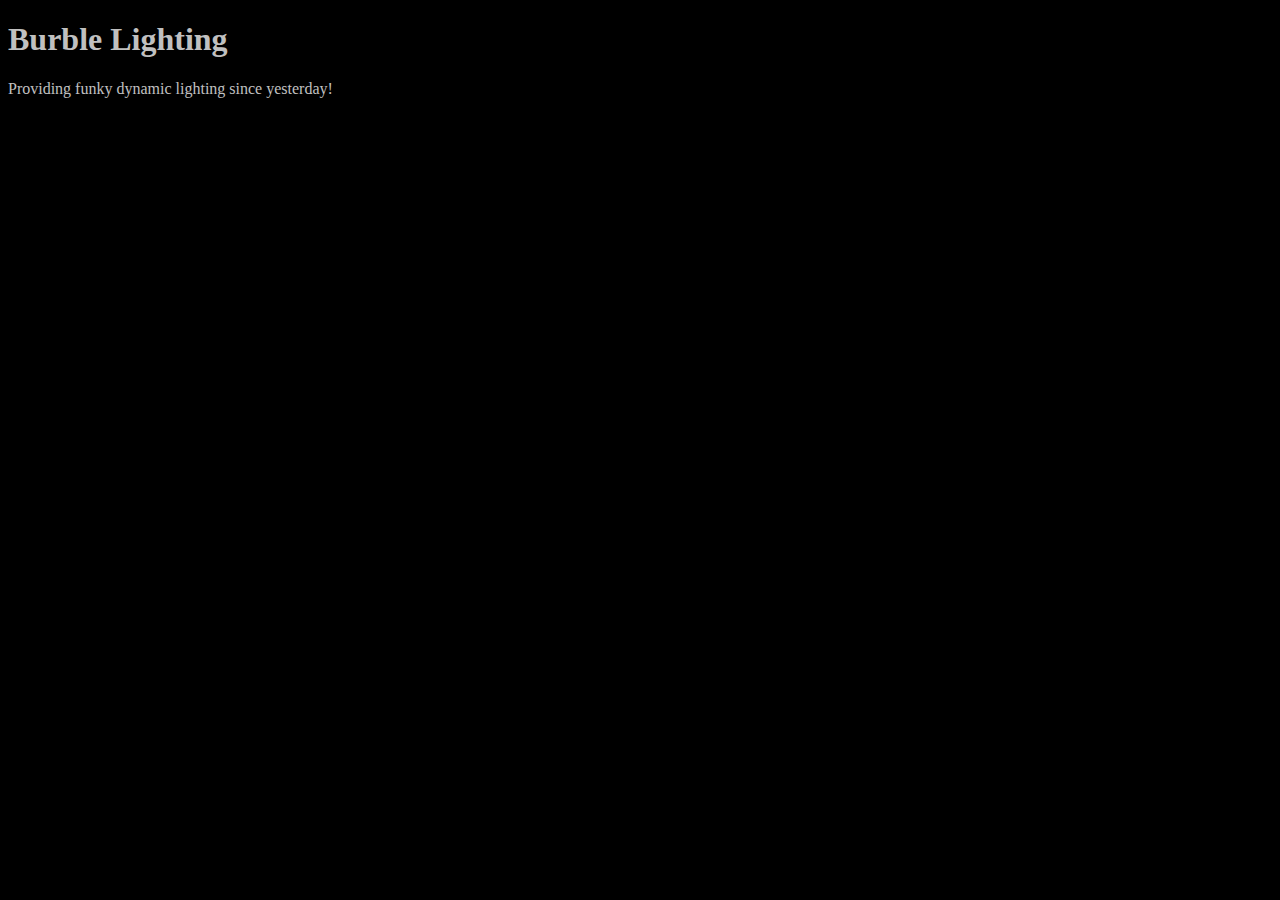
<file: unit_1/index.html>
<!DOCTYPE html>
<html>
<head>
	<title>BurbleLighting</title>
	<link rel="stylesheet" type="text/css" href="css/style.css">
</head>
<body>
	<h1>Burble Lighting</h1>
	<p>Providing funky dynamic lighting since yesterday!</p>
</body>
</html>
</file>
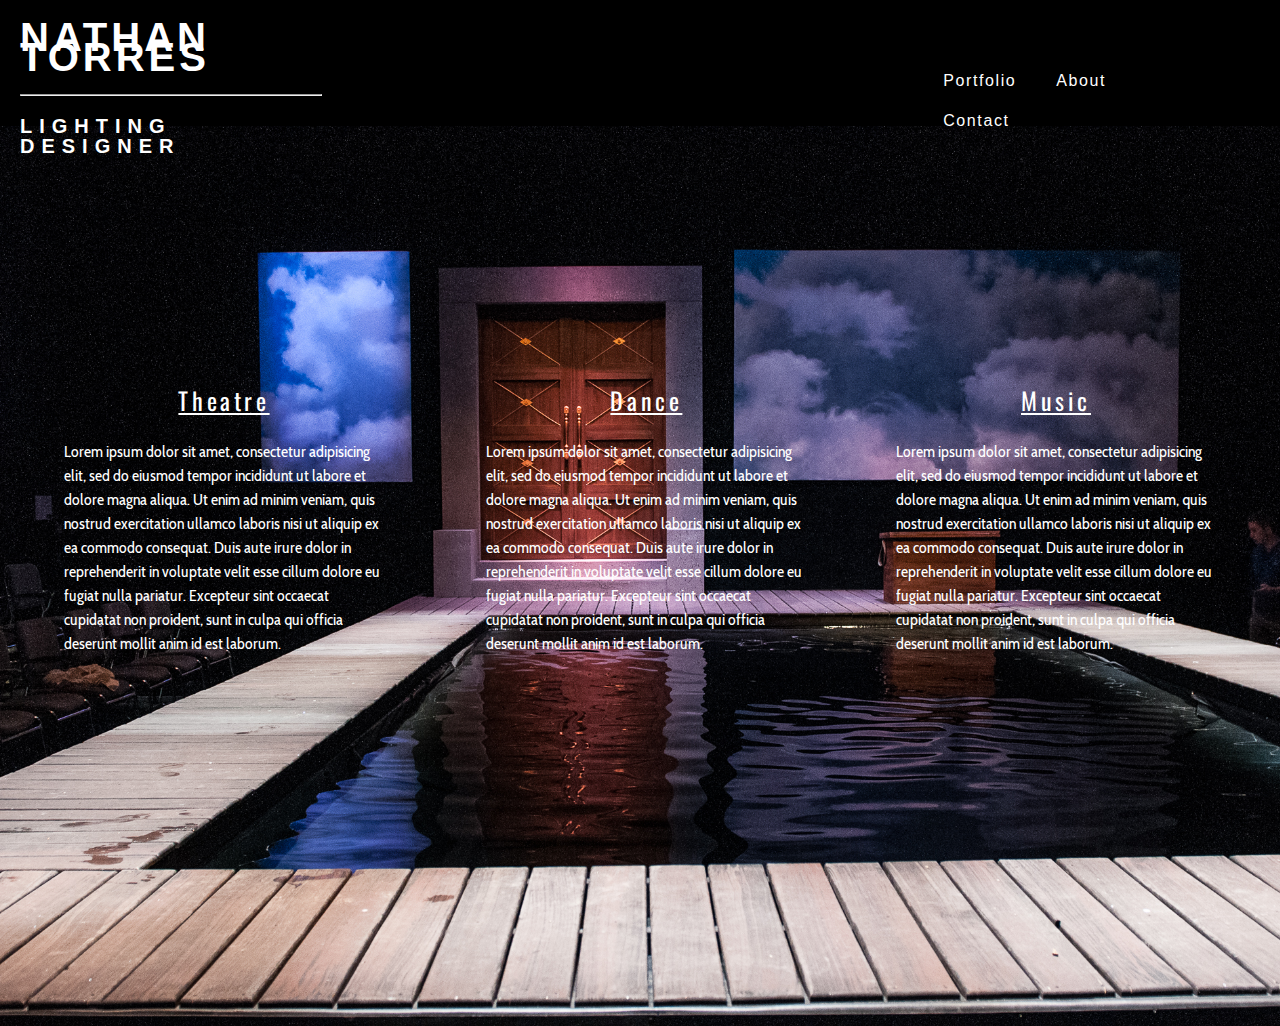
<file: unit_4/index.html>
</!DOCTYPE html>
<html>
<head>
	<title>Nathan Torres Lighting Design</title>
	<link rel="stylesheet" type="text/css" href="css/style.css">
</head>
<body>
	<header>
		<div class="logo"><h1>Nathan Torres</h1>
		<hr>
		<h3 id="ldhead">Lighting Designer</h3>
		</div>
		<nav>     
			<ul class="nav-container">
				<li><a href="#">Portfolio</a></li>
				<li><a href="#">About</a></li>
				<li><a href="mailto:nathanctorres@gmail.com">Contact</a></li>
			</ul>	
		</nav>
	</header>

	<section class="section1">
		<div class="theatre">
			<h2><a class="portlink" href="#">Theatre</a></h2>
			<p>Lorem ipsum dolor sit amet, consectetur adipisicing elit, sed do eiusmod
			tempor incididunt ut labore et dolore magna aliqua. Ut enim ad minim veniam,
			quis nostrud exercitation ullamco laboris nisi ut aliquip ex ea commodo
			consequat. Duis aute irure dolor in reprehenderit in voluptate velit esse
			cillum dolore eu fugiat nulla pariatur. Excepteur sint occaecat cupidatat non
			proident, sunt in culpa qui officia deserunt mollit anim id est laborum.</p>
		</div>
		<div class="dance">
			<h2><a class="portlink" href="#">Dance</a></h2>
			<p>Lorem ipsum dolor sit amet, consectetur adipisicing elit, sed do eiusmod
			tempor incididunt ut labore et dolore magna aliqua. Ut enim ad minim veniam,
			quis nostrud exercitation ullamco laboris nisi ut aliquip ex ea commodo
			consequat. Duis aute irure dolor in reprehenderit in voluptate velit esse
			cillum dolore eu fugiat nulla pariatur. Excepteur sint occaecat cupidatat non
			proident, sunt in culpa qui officia deserunt mollit anim id est laborum.</p>
		</div>
		<div class="music">
			<h2><a class="portlink" href="#">Music</a></h2>
			<p>Lorem ipsum dolor sit amet, consectetur adipisicing elit, sed do eiusmod
			tempor incididunt ut labore et dolore magna aliqua. Ut enim ad minim veniam,
			quis nostrud exercitation ullamco laboris nisi ut aliquip ex ea commodo
			consequat. Duis aute irure dolor in reprehenderit in voluptate velit esse
			cillum dolore eu fugiat nulla pariatur. Excepteur sint occaecat cupidatat non
			proident, sunt in culpa qui officia deserunt mollit anim id est laborum.</p>
		</div>
	</section>

	<footer>
	</footer>
</body>
</html>
</file>
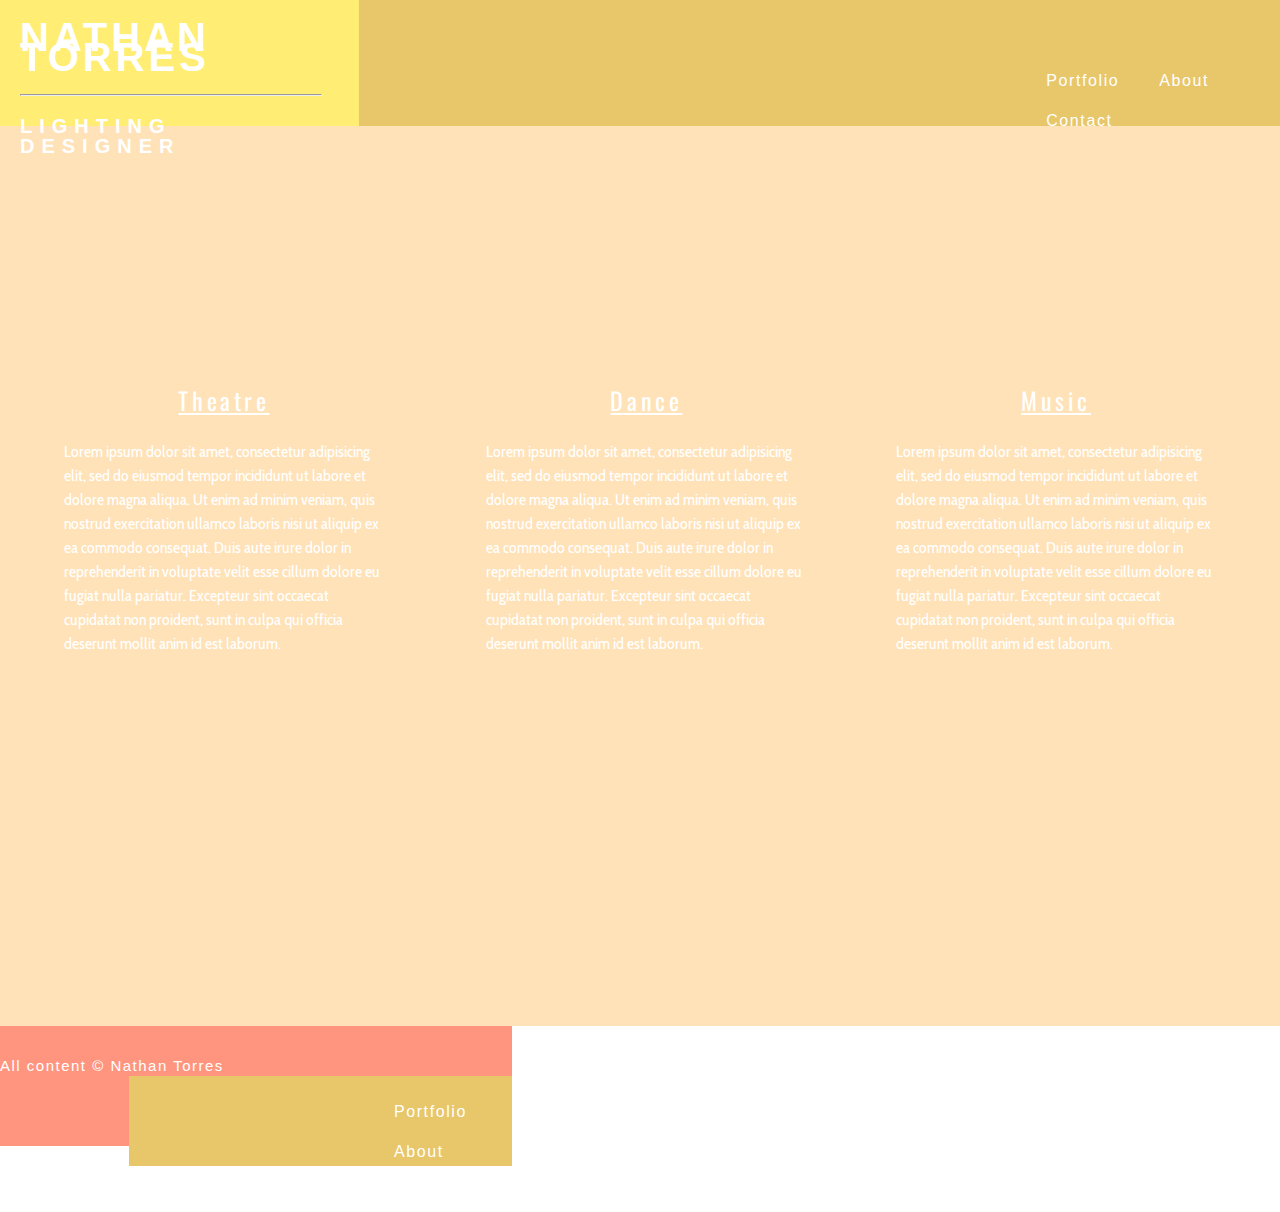
<file: unit_5/index.html>
</!DOCTYPE html>
<html>
<head>
	<title>Nathan Torres Lighting Design</title>
	<link rel="stylesheet" type="text/css" href="css/style.css">
</head>
<body>
	<header>
		<div class="logo"><h1>Nathan Torres</h1>
		<hr>
		<h3 id="ldhead">Lighting Designer</h3>
		</div>
		<nav>     
			<ul class="nav-top">
				<li><a href="#">Portfolio</a></li>
				<li><a href="#">About</a></li>
				<li><a href="mailto:nathanctorres@gmail.com">Contact</a></li>
			</ul>	
		</nav>
	</header>

	<section class="section1">
		<div class="theatre">
			<h2><a class="portlink" href="#">Theatre</a></h2>
			<p>Lorem ipsum dolor sit amet, consectetur adipisicing elit, sed do eiusmod
			tempor incididunt ut labore et dolore magna aliqua. Ut enim ad minim veniam,
			quis nostrud exercitation ullamco laboris nisi ut aliquip ex ea commodo
			consequat. Duis aute irure dolor in reprehenderit in voluptate velit esse
			cillum dolore eu fugiat nulla pariatur. Excepteur sint occaecat cupidatat non
			proident, sunt in culpa qui officia deserunt mollit anim id est laborum.</p>
		</div>
		<div class="dance">
			<h2><a class="portlink" href="#">Dance</a></h2>
			<p>Lorem ipsum dolor sit amet, consectetur adipisicing elit, sed do eiusmod
			tempor incididunt ut labore et dolore magna aliqua. Ut enim ad minim veniam,
			quis nostrud exercitation ullamco laboris nisi ut aliquip ex ea commodo
			consequat. Duis aute irure dolor in reprehenderit in voluptate velit esse
			cillum dolore eu fugiat nulla pariatur. Excepteur sint occaecat cupidatat non
			proident, sunt in culpa qui officia deserunt mollit anim id est laborum.</p>
		</div>
		<div class="music">
			<h2><a class="portlink" href="#">Music</a></h2>
			<p>Lorem ipsum dolor sit amet, consectetur adipisicing elit, sed do eiusmod
			tempor incididunt ut labore et dolore magna aliqua. Ut enim ad minim veniam,
			quis nostrud exercitation ullamco laboris nisi ut aliquip ex ea commodo
			consequat. Duis aute irure dolor in reprehenderit in voluptate velit esse
			cillum dolore eu fugiat nulla pariatur. Excepteur sint occaecat cupidatat non
			proident, sunt in culpa qui officia deserunt mollit anim id est laborum.</p>
		</div>
	</section>

	<footer>
	<div class="copyright">
		All content &copy Nathan Torres
	</div> 
	<nav>    
		<ul class="nav-bot">
			<li><a href="#">Portfolio</a></li>
			<li><a href="#">About</a></li>
			<li><a href="mailto:nathanctorres@gmail.com">Contact</a></li>
		</ul>	
	</nav>
	</footer>
</body>
</html>
</file>
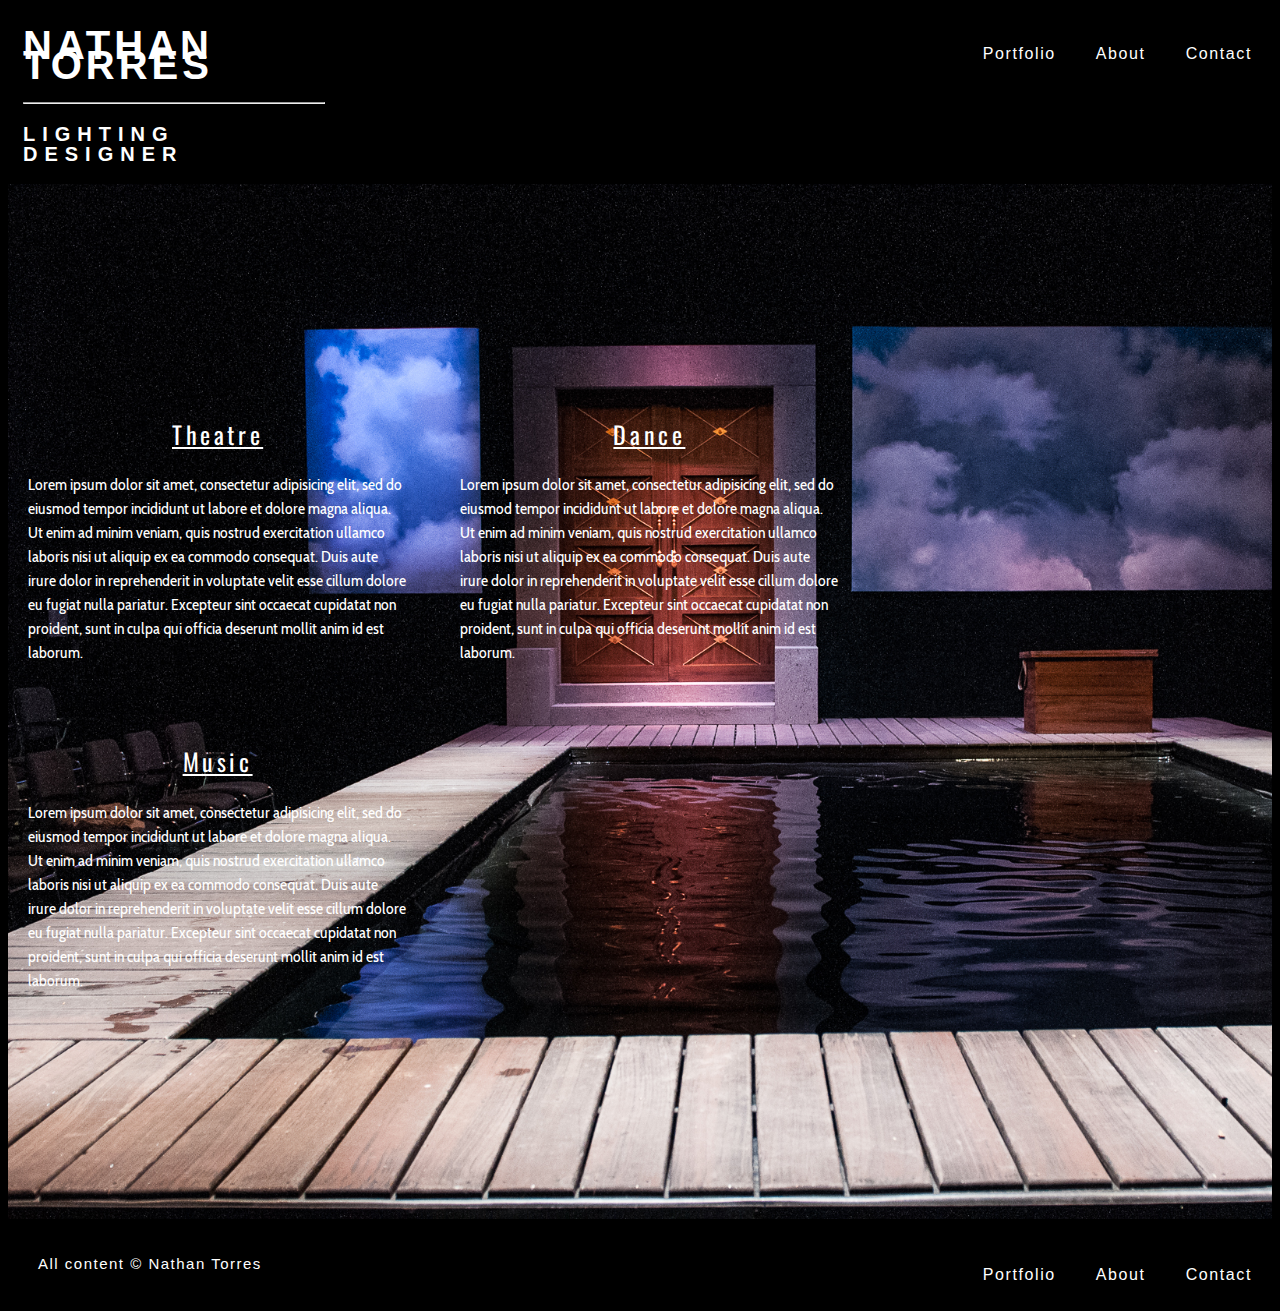
<file: unit_6/index.html>
<!DOCTYPE html>
<html>
<head>
	<title>Nathan Torres Lighting Design</title>
	<link rel="stylesheet" type="text/css" href="css/style.css">
</head>
<body>

	<div id="top" class="clearfix">
	<header>
		<div class="logo"><h1>Nathan Torres</h1>
		<hr>
		<h3 id="ldhead">Lighting Designer</h3>
		</div>
	</header>
	<nav>     
		<ul class="nav-top">
			<li><a href="mailto:nathanctorres@gmail.com">Contact</a></li>
			<li><a href="#">About</a></li>
			<li><a href="#">Portfolio</a></li>
		</ul>	
	</nav>
	</div>

	<section id="three_column" class="clearfix1">
		<div id="theatre">
			<h2><a class="desc" href="#">Theatre</a></h2>
			<p>Lorem ipsum dolor sit amet, consectetur adipisicing elit, sed do eiusmod
			tempor incididunt ut labore et dolore magna aliqua. Ut enim ad minim veniam,
			quis nostrud exercitation ullamco laboris nisi ut aliquip ex ea commodo
			consequat. Duis aute irure dolor in reprehenderit in voluptate velit esse
			cillum dolore eu fugiat nulla pariatur. Excepteur sint occaecat cupidatat non
			proident, sunt in culpa qui officia deserunt mollit anim id est laborum.</p>
		</div>
		<div id="dance">
			<h2><a class="desc" href="#">Dance</a></h2>
			<p>Lorem ipsum dolor sit amet, consectetur adipisicing elit, sed do eiusmod
			tempor incididunt ut labore et dolore magna aliqua. Ut enim ad minim veniam,
			quis nostrud exercitation ullamco laboris nisi ut aliquip ex ea commodo
			consequat. Duis aute irure dolor in reprehenderit in voluptate velit esse
			cillum dolore eu fugiat nulla pariatur. Excepteur sint occaecat cupidatat non
			proident, sunt in culpa qui officia deserunt mollit anim id est laborum.</p>
		</div>
		<div id="music">
			<h2><a class="desc" href="#">Music</a></h2>
			<p>Lorem ipsum dolor sit amet, consectetur adipisicing elit, sed do eiusmod
			tempor incididunt ut labore et dolore magna aliqua. Ut enim ad minim veniam,
			quis nostrud exercitation ullamco laboris nisi ut aliquip ex ea commodo
			consequat. Duis aute irure dolor in reprehenderit in voluptate velit esse
			cillum dolore eu fugiat nulla pariatur. Excepteur sint occaecat cupidatat non
			proident, sunt in culpa qui officia deserunt mollit anim id est laborum.</p>
		</div>
	</section>

	<div id="bottom" class="clearfix2">
	<footer>
		<div class="copyright">
			All content &copy Nathan Torres
		</div> 
	</footer>
	<nav>
		<ul class="nav-bot">
			<li><a href="mailto:nathanctorres@gmail.com">Contact</a></li>
			<li><a href="#">About</a></li>
			<li><a href="#">Portfolio</a></li>
		</ul>
	
	</nav>
	</div>
</body>
</html>
</file>
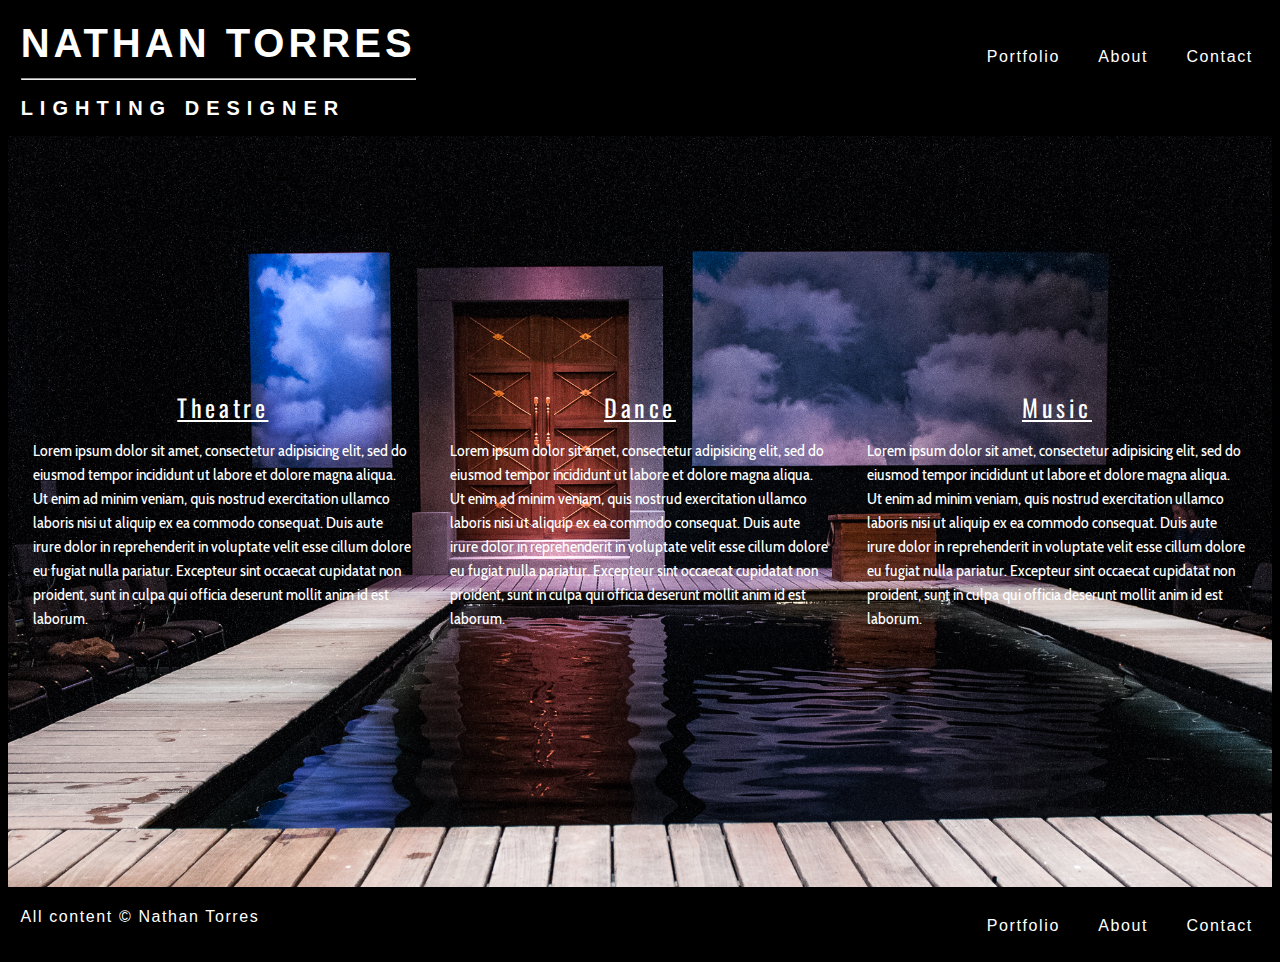
<file: unit_8/index.html>
<!DOCTYPE html>
<html>
<head>
	<title>Nathan Torres Lighting Design</title>
	<link rel="stylesheet" type="text/css" href="css/style.css">
	<meta name="viewport" content="width=device-width, initial-scale=1">
</head>
<body>

	<div id="top" class="clearfix">
	<header>
		<div class="logo"><h1>Nathan Torres</h1>
		<hr>
		<h3 id="ldhead">Lighting Designer</h3>
		</div>
	</header>
	<nav>     
		<ul class="nav-top">
			<li><a href="mailto:nathanctorres@gmail.com">Contact</a></li>
			<li><a href="#">About</a></li>
			<li><a href="#">Portfolio</a></li>
		</ul>	
	</nav>
	</div>

	<section id="three_column" class="clearfix1">
		<div id="theatre">
			<h2><a class="desc" href="#">Theatre</a></h2>
			<p>Lorem ipsum dolor sit amet, consectetur adipisicing elit, sed do eiusmod
			tempor incididunt ut labore et dolore magna aliqua. Ut enim ad minim veniam,
			quis nostrud exercitation ullamco laboris nisi ut aliquip ex ea commodo
			consequat. Duis aute irure dolor in reprehenderit in voluptate velit esse
			cillum dolore eu fugiat nulla pariatur. Excepteur sint occaecat cupidatat non
			proident, sunt in culpa qui officia deserunt mollit anim id est laborum.</p>
		</div>
		<div id="dance">
			<h2><a class="desc" href="#">Dance</a></h2>
			<p>Lorem ipsum dolor sit amet, consectetur adipisicing elit, sed do eiusmod
			tempor incididunt ut labore et dolore magna aliqua. Ut enim ad minim veniam,
			quis nostrud exercitation ullamco laboris nisi ut aliquip ex ea commodo
			consequat. Duis aute irure dolor in reprehenderit in voluptate velit esse
			cillum dolore eu fugiat nulla pariatur. Excepteur sint occaecat cupidatat non
			proident, sunt in culpa qui officia deserunt mollit anim id est laborum.</p>
		</div>
		<div id="music">
			<h2><a class="desc" href="#">Music</a></h2>
			<p>Lorem ipsum dolor sit amet, consectetur adipisicing elit, sed do eiusmod
			tempor incididunt ut labore et dolore magna aliqua. Ut enim ad minim veniam,
			quis nostrud exercitation ullamco laboris nisi ut aliquip ex ea commodo
			consequat. Duis aute irure dolor in reprehenderit in voluptate velit esse
			cillum dolore eu fugiat nulla pariatur. Excepteur sint occaecat cupidatat non
			proident, sunt in culpa qui officia deserunt mollit anim id est laborum.</p>
		</div>
	</section>

	<div id="bottom" class="clearfix2">
	<footer>
		<div class="copyright">
			All content &copy Nathan Torres
		</div> 
	</footer>
	<nav>
		<ul class="nav-bot">
			<li><a href="mailto:nathanctorres@gmail.com">Contact</a></li>
			<li><a href="#">About</a></li>
			<li><a href="#">Portfolio</a></li>
		</ul>
	
	</nav>
	</div>
</body>
</html>
</file>
<file: unit_1/css/style.css>
body {
	background-color: black;
}

h1, p {
	color: silver;
}
</file>
<file: unit_4/css/style.css>
@import url('https://fonts.googleapis.com/css?family=Cabin+Condensed|Oswald');

body {
	background-color: black;
	background-size: cover;
	line-height: 20px;
	padding: 0;
	margin: 0;
}

ul {
	list-style-type: none;
	text-align: right;
	margin-left: 70%;
	overflow: hidden;
}

li {
	float: left;
}

li a {
	display: block;
	color: white;
	text-align: center;
	padding: 10px 20px;
	text-decoration: none;
	font-family: 'Arial', serif;
	font-weight: 400;
	letter-spacing: .1em;
}

li a:hover {
	background-color: black;
	color: white;
	border-top-left-radius: 10px;
	border-bottom: 2px solid white;
}

.logo {
	position: relative;
	top: 0;
	left: 20;
	width: 20%;
	height: 100%;
	float: left;
	display: inline;
	background-color: black;
}

.nav-container {
	top: 45px;
	float: left;
	position: relative;
}

h1, h2, h3, ul, nav {
	color: white;
}

h1 {
	font-family: "Impact", Charcoal, sans-serif;
	letter-spacing: .1em;
	font-size: 2.5em;
	text-transform: uppercase;
}

h2 {
	font-family: "Arial"
}

hr {
	width: 300px;
	margin-left: 0;
	margin-right: auto;
	padding-bottom: -1;
}

#ldhead {
	text-transform: uppercase;
	font-family: "Trebuchet MS", "Helvetica", sans-serif;
	font-size: 20px;
	letter-spacing: .35em;
}

nav {
	text-align: center;
	height: 100%;
	width: 70%;
	position: relative;
	float: left;
	display: block;
}

header {
	width: 100%;
	height: 14%;
	background-color: black;
	left: 0;
}

.section1 {
	width: 100%;
	height: 100%;
	background-repeat: no-repeat;
	background-size: cover;
	background-image: url("images/homebackground.jpg");
}

.theatre {
	position: absolute;
	left: 5%;
	top: 40%;
	right: 5%;
	width: 25%;
	text-align: block;
}

.dance {
	position: absolute;
	left: 38%;
	top: 40%;
	right: 5%;
	width: 25%;
	text-align: block;
}

.music {
	position: absolute;
	left: 70%;
	top: 40%;
	right: 5%;
	width: 25%;
	text-align: block;
}

h2 a:hover {
	color: red;
}

h2 a {
	display: block;
	color: white;
	text-align: center;
	padding: 10px 20px;
	text-decoration: underline;
	font-family: "Oswald";
	font-weight: 400;
	letter-spacing: .1em;
}

.portlink {
	text-align: center;
	font-family: "Oswald"; 
	font-size: 1em;
	letter-spacing: .15em;
}

p {
	color: white;
	font-family: "Cabin Condensed";
	font-weight: 300;
	line-height: 1.5em;
}
</file>
<file: unit_5/css/style.css>
@import url('https://fonts.googleapis.com/css?family=Cabin+Condensed|Oswald');

body {
	background-size: cover;
	line-height: 20px;
	padding: 0;
	margin: 0;
}

ul {
	list-style-type: none;
	text-align: right;
	margin-left: 70%;
	overflow: hidden;
}

li {
	float: left;
}

li a {
	display: block;
	color: white;
	text-align: center;
	padding: 10px 20px;
	text-decoration: none;
	font-family: 'Arial', serif;
	font-weight: 400;
	letter-spacing: .1em;
}

li a:hover {
	background-color: black;
	color: white;
	border-top-left-radius: 10px;
	border-bottom: 2px solid white;
}

.logo {
	position: relative;
	top: 0;
	left: 20;
	width: 20%;
	height: 100%;
	float: left;
	display: inline;
	background-color: #FFED74;
	
}

.nav-top {
	top: 45px;
	float: left;
	position: relative;

}

h1, h2, h3, ul, nav {
	color: white;
}

h1 {
	font-family: "Impact", Charcoal, sans-serif;
	letter-spacing: .1em;
	font-size: 2.5em;
	text-transform: uppercase;
}

h2 {
	font-family: "Arial"
}

hr {
	width: 300px;
	margin-left: 0;
	margin-right: auto;
	padding-bottom: -1;
}

#ldhead {
	text-transform: uppercase;
	font-family: "Trebuchet MS", "Helvetica", sans-serif;
	font-size: 20px;
	letter-spacing: .35em;
}

nav {
	background-color: #E8C66A;
	text-align: center;
	height: 100%;
	width: 70%;
	position: relative;
	float: right;
	padding-right: 25;
}

header {
	background-color: #FFED74;
	width: 100%;
	height: 14%;
	left: 0;
}

.section1 {
	width: 100%;
	height: 100%;
	background-repeat: no-repeat;
	background-size: cover;
	background-color: #FFE2B8;
}

.theatre {
	position: absolute;
	left: 5%;
	top: 40%;
	right: 5%;
	width: 25%;
	text-align: block;
}

.dance {
	position: absolute;
	left: 38%;
	top: 40%;
	right: 5%;
	width: 25%;
	text-align: block;
}

.music {
	position: absolute;
	left: 70%;
	top: 40%;
	right: 5%;
	width: 25%;
	text-align: block;
}

h2 a:hover {
	color: red;
}

h2 a {
	display: block;
	color: white;
	text-align: center;
	padding: 10px 20px;
	text-decoration: underline;
	font-family: "Oswald";
	font-weight: 400;
	letter-spacing: .1em;
}

.portlink {
	text-align: center;
	font-family: "Oswald"; 
	font-size: 1em;
	letter-spacing: .15em;
}

p {
	color: white;
	font-family: "Cabin Condensed";
	font-weight: 300;
	line-height: 1.5em;
}
footer {
	background-color: #FF957E;
	padding-top: 30;
	position: relative;
	left: 0;
	width: 40%;
	height: 10%;
	float: left;
	display: inline;
}
.copyright {
	left: 20;
	color: white;
	font-family: "Arial", "Helvetica", sans-serif;
	font-size: 15px;
	letter-spacing: .10em;
}

.nav-bot {
	float: right;
	top: 0;

}
</file>
<file: unit_6/css/style.css>
@import url('https://fonts.googleapis.com/css?family=Cabin+Condensed|Oswald');

body {
	background-size: cover;
	background-color: black;
	line-height: 20px;

}

ul {
	list-style-type: none;
	text-align: right;
	overflow: hidden;
}

li {
	float: right;
}

li a {
	display: block;
	color: white;
	text-align: center;
	padding: 10px 20px;
	text-decoration: none;
	font-family: 'Arial', serif;
	font-weight: 400;
	letter-spacing: .1em;
}

li a:hover {
	background-color: black;
	color: white;
	border-top-left-radius: 10px;
	border-bottom: 2px solid white;
}

#top {
	background-color: ;
}

header {
padding-left: 15px;
padding-bottom: 10px;
}

.logo {
	width: 25%;
	float: left;
	background-color: black;
}

#ldhead {
	text-transform: uppercase;
	font-family: "Trebuchet MS", "Helvetica", sans-serif;
	font-size: 20px;
	letter-spacing: .35em;
}

.nav-top {
	width: %;
	float: right;
	top: 50;
	background-color: black;
}

.clearfix:after {
	visibility: hidden;
	display: block;
	font-size: 0;
	content: " " ;
	clear: both;
	height: 0;
}

h1, h2, h3, ul, nav {
	color: white;
}

h1 {
	font-family: "Impact", Charcoal, sans-serif;
	letter-spacing: .1em;
	font-size: 2.5em;
	text-transform: uppercase;
}

h2 {
	font-family: "Arial"
}

hr {
	width: 300px;
	margin-left: 0;
	margin-right: auto;
	padding-bottom: -1;
}
	
#three_column {
background-color: #FFB7CF;
background-repeat: no-repeat;
background-size: cover;
background-image: url("images/homebackground.jpg");
padding-bottom: 190px;
padding-top: 190px;
}

#theatre {
	padding: 20px;
	float: left;
	width: 30%;
	margin-right: 1%
}

#dance {
	padding: 20px;
	float: left;
	width: 30%;
	margin-right: 1%
}

#music {
	padding: 20px;
	float: left;
	width: 30%;
}

.clearfix1:after {
	visibility: hidden;
	display: block;
	font-size: 0;
	content: " ";
	clear: both;
	height: 0;
}	

h2 a:hover {
	color: red;
}

h2 a {
	display: block;
	color: white;
	text-align: center;
	padding: 10px 20px;
	text-decoration: underline;
	font-family: "Oswald";
	font-weight: 400;
	letter-spacing: .1em;
}

.desc {
	text-align: center;
	font-family: "Oswald"; 
	font-size: 1em;
	letter-spacing: .15em;
}

p {
	color: white;
	font-family: "Cabin Condensed";
	font-weight: 300;
	line-height: 1.5em;
}

footer {
	padding-top: 20px;
	padding-left: 15px;	
}

.copyright {
	background-color: black;
	color: white;
	width: 20%;
	float: left;
	font-family: "Arial", "Helvetica", sans-serif;
	font-size: 15px;
	letter-spacing: .10em;
	padding: 15px;	
}

.nav-bot {
	float: right;
	background-color: black;
}
</file>
<file: unit_8/css/style.css>
@import url('https://fonts.googleapis.com/css?family=Cabin+Condensed|Oswald');

body {
	background-size: cover;
	background-color: black;
	line-height: 100%;
	font-size: 16px;

}

ul {
	list-style-type: none;
	text-align: right;
	overflow: hidden;
}

li {
	float: right;
}

li a {
	display: block;
	color: white;
	text-align: center;
	padding: .75em 1.2em;
	text-decoration: none;
	font-family: 'Arial', serif;
	font-size: 1em;
	font-weight: 400;
	letter-spacing: .1em;
	background-color: black;
}

li a:hover {
	background-color: black;
	color: red;
	border-top-left-radius: 10px;
	border-bottom: 2px solid white;
}

#top {
	background-color: black;
}

header {
padding-left: 1%;
padding-bottom: 1%;
}

.logo {
	
	float: left;
	background-color: black;
}

#ldhead {
	text-transform: uppercase;
	font-family: "Trebuchet MS", "Helvetica", sans-serif;
	font-size: 1.25em;
	letter-spacing: .35em;
}

.nav-top {
	width: %;
	float: right;
	top: 50;
	background-color: black;
}

.clearfix:after {
	visibility: hidden;
	display: block;
	font-size: 0;
	content: " " ;
	clear: both;
	height: 0;
}

h1, h2, h3, ul, nav {
	color: white;
}

h1 {
	font-family: "Impact", Charcoal, sans-serif;
	letter-spacing: .1em;
	font-size: 2.5em;
	text-transform: uppercase;
	font-size: 2.5em;
}

h2 {
	font-family: "Arial"
}

h3 {
	font-size: 1.5em;
}
	
#three_column {
background-color: #FFB7CF;
background-repeat: no-repeat;
background-size: cover;
background-image: url("images/homebackground.jpg");
padding-bottom: 18%;
padding-top: 18%;
}

#theatre {
	padding: 1%;
	padding-left: 2%;
	float: left;
	width: 30%;
	margin-right: 1%
}

#dance {
	padding: 1%;
	float: left;
	width: 30%;
	margin-right: 1%
}

#music {
	padding: 1%;
	float: left;
	width: 30%;
}

.clearfix1:after {
	visibility: hidden;
	display: block;
	font-size: 0;
	content: " ";
	clear: both;
	height: 0;
}	

h2 a:hover {
	color: red;
}

h2 a {
	display: block;
	color: white;
	text-align: center;
	padding: 1% 2%;
	text-decoration: underline;
	font-family: "Oswald";
	font-weight: 400;
	letter-spacing: .1em;
}

.desc {
	text-align: center;
	font-family: "Oswald"; 
	font-size: 1em;
	letter-spacing: .15em;
}

p {
	color: white;
	font-family: "Cabin Condensed";
	font-weight: 300;
	line-height: 1.5em;
}

footer {
	padding-top: .2%;
	padding-left: .5%;	
}

.copyright {
	background-color: black;
	color: white;
	float: left;
	font-family: "Arial", "Helvetica", sans-serif;
	font-size: 1em;
	letter-spacing: .10em;
	padding: 1.5% 1% .5% .5%;	
}

.nav-bot {
	float: right;
	background-color: black;
}

@media (max-width: 768px) {

	nav {
		float: none;
	}
	#theatre {
		float: none;
		width: 80%;
		padding-left: 10%;
	}
	#dance {
		float: none;
		width: 80%;
		padding-left: 10%;
	}
	#music {
		float: none;
		width: 80%;
		padding-left: 10%;
	}
	#threecolumn {
		background-image: url("images/homebackground1.jpg");
	}
}

@media (max-width: 677px) {
	li {
		float: right;
		background-color: black;
		font-size: .75em;
	}
	.nav-bot {
		visibility: hidden;
	}
	h1 {
		font-size: 1.9em;
	}
	#ldhead {
		font-size: 1.2em;
	}
	
}



-notes -resize background image to fit screens,
</file>
